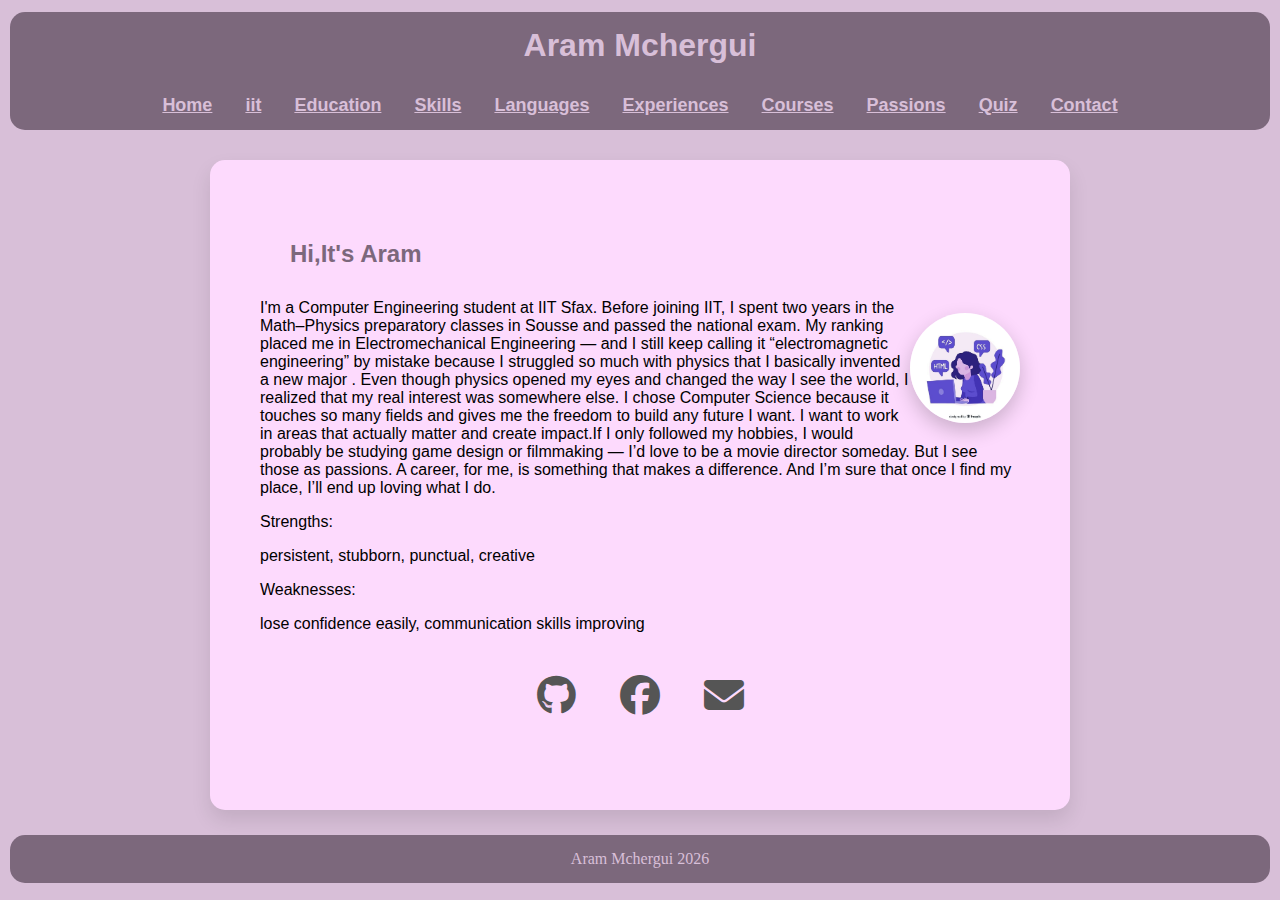
<file: index.html>
<!DOCTYPE html>
<html lang="en">
<head>
<meta charset="UTF-8">
<title>Aram Mchergui</title>
<head>
    <link rel="stylesheet" href="style.css" type="text/css">
    <link rel="stylesheet" href="https://cdnjs.cloudflare.com/ajax/libs/font-awesome/6.4.0/css/all.min.css">
</head>
<body><header>
    <h1>Aram Mchergui</h1>
    <nav class="bar" id="bar1">
        <a class="links" href="Home.html">Home</a></li>
        <a class="links" href="iit.html">iit</a></li>
        <a class="links" href="Education.html">Education</a>
        <a class="links" href="Skills.html">Skills</a>
        <a class="links" href="Languages.html">Languages</a>
        <a class="links" href="Experiences.html">Experiences</a>
        <a class="links" href="Courses.html">Courses</a>
        <a class="links" href="Passions.html">Passions</a>
        <a class="links" href="Quiz.html">Quiz</a>
        <a class="links" href="contact.html">Contact</a>
    </nav></header>
    <main><section class="pages"><h2>Hi,It's Aram</h2>
        <div class="homeimg"><img src="img/home.jpg" alt="home"></div>
        <p>I'm a Computer Engineering student at IIT Sfax. Before joining IIT, I spent two years in the Math–Physics preparatory classes in Sousse and passed the national exam. My ranking placed me in Electromechanical Engineering — and I still keep calling it “electromagnetic engineering” by mistake because I struggled so much with physics that I basically invented a new major . Even though physics opened my eyes and changed the way I see the world, I realized that my real interest was somewhere else. I chose Computer Science because it touches so many fields and gives me the freedom to build any future I want. I want to work in areas that actually matter and create impact.If I only followed my hobbies, I would probably be studying game design or filmmaking — I’d love to be a movie director someday. But I see those as passions. A career, for me, is something that makes a difference. And I’m sure that once I find my place, I’ll end up loving what I do.</p>
        <p>Strengths:</p><p>persistent, stubborn, punctual, creative</p>
        <p>Weaknesses:</p><p> lose confidence easily, communication skills improving</p></div>
        <div class="icons">
    <a target="_blank" href="https://github.com/arammc"><i class="fa-brands fa-github"></i></a>
    <a target="_blank" href="https://www.facebook.com/AramMChergui"><i class="fa-brands fa-facebook"></i></a>
    <a href="mailto:arammc469@gmail.com"><i class="fa-solid fa-envelope"></i></a>
</div>
</main>
<footer>Aram Mchergui 2026</footer>
</body>
</file>
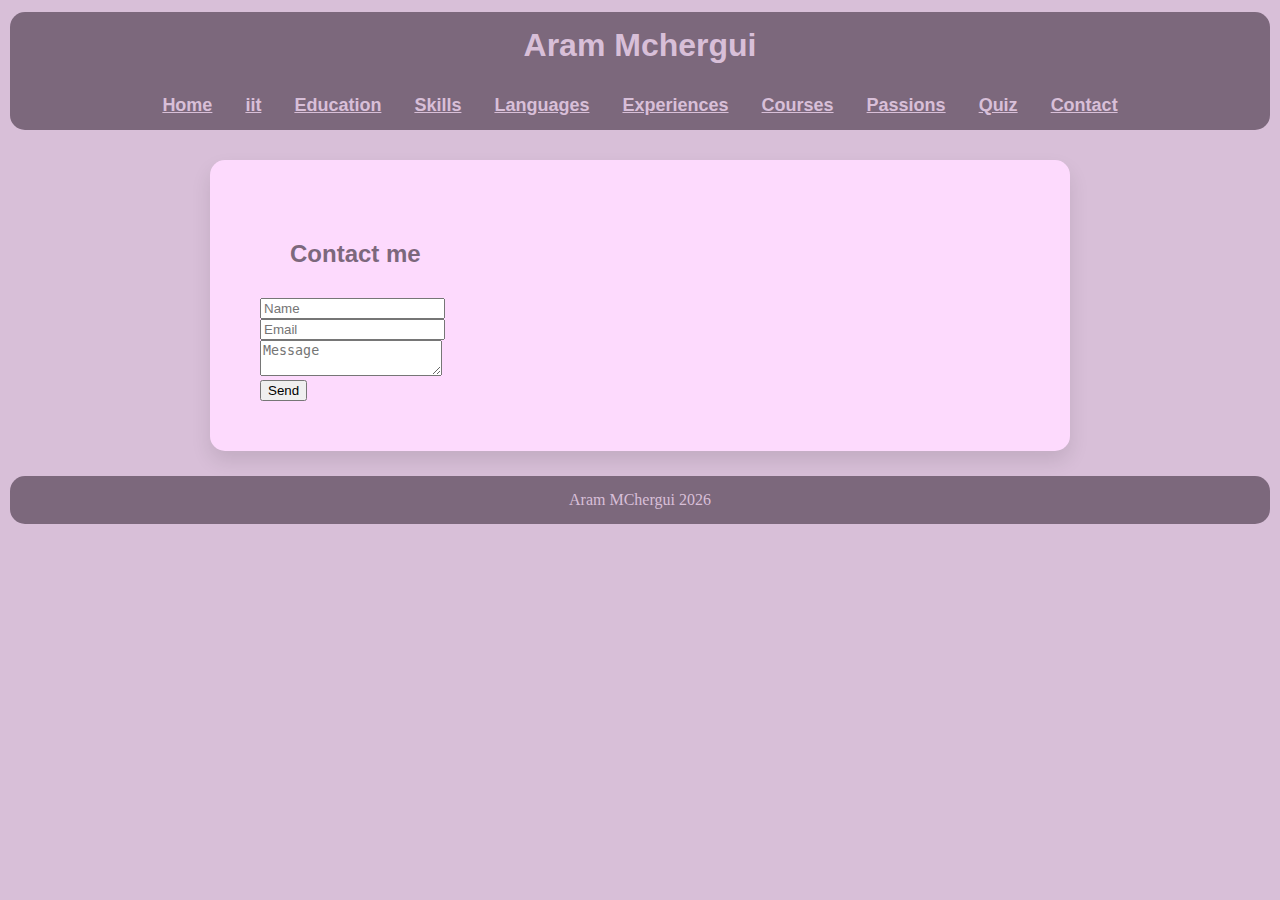
<file: Contact.html>
<!DOCTYPE html>
<html lang="en">
<head>
<meta charset="UTF-8">
<title>Aram Mchergui</title>
<head>
    <link rel="stylesheet" href="style.css" type="text/css">
</head>
<header>
    <h1>Aram Mchergui</h1>
    <nav class="bar" id="bar1">
        <a class="links" href="Home.html">Home</a></li>
        <a class="links" href="iit.html">iit</a></li>
        <a class="links" href="Education.html">Education</a>
        <a class="links" href="Skills.html">Skills</a>
        <a class="links" href="Languages.html">Languages</a>
        <a class="links" href="Experiences.html">Experiences</a>
        <a class="links" href="Courses.html">Courses</a>
        <a class="links" href="Passions.html">Passions</a>
        <a class="links" href="Quiz.html">Quiz</a>
        <a class="links" href="contact.html">Contact</a>
    </nav>
</header>
<main>
    <section class="pages">
        <h2>Contact me</h2>
        <form>
            <input type="text" placeholder="Name"><br>
            <input type="email" placeholder="Email"><br>
            <textarea placeholder="Message"></textarea><br>
            <button>Send</button>
        </form>
    </section>
</main>
<footer>
    Aram MChergui 2026
</footer>
</file>
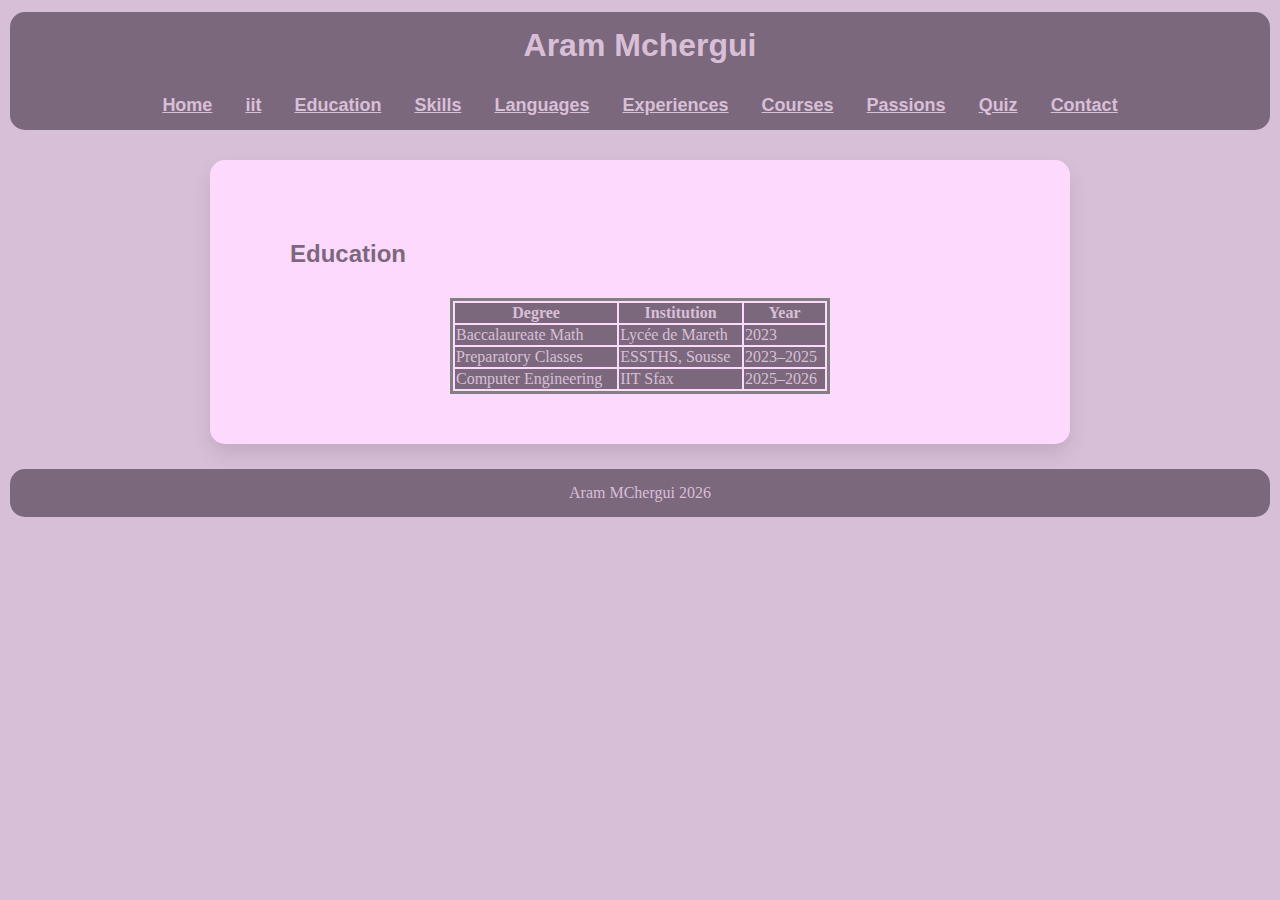
<file: Education.html>
<!DOCTYPE html>
<html lang="en">
<head>
<meta charset="UTF-8">
<title>Aram Mchergui</title>
<head>
    <link rel="stylesheet" href="style.css" type="text/css">
</head>
<header>
    <h1>Aram Mchergui</h1>
    <nav class="bar" id="bar1">
        <a class="links" href="Home.html">Home</a></li>
        <a class="links" href="iit.html">iit</a></li>
        <a class="links" href="Education.html">Education</a>
        <a class="links" href="Skills.html">Skills</a>
        <a class="links" href="Languages.html">Languages</a>
        <a class="links" href="Experiences.html">Experiences</a>
        <a class="links" href="Courses.html">Courses</a>
        <a class="links" href="Passions.html">Passions</a>
        <a class="links" href="Quiz.html">Quiz</a>
        <a class="links" href="contact.html">Contact</a>
    </nav>
</header>
<main>
    <section class="pages">
    <h2>Education</h2>
    <table>
        <tr><th>Degree</th><th>Institution</th><th>Year</th></tr>
        <tr><td>Baccalaureate Math</td><td>Lycée de Mareth</td><td>2023</td></tr>
        <tr><td>Preparatory Classes</td><td>ESSTHS, Sousse</td><td>2023–2025</td></tr>
        <tr><td>Computer Engineering</td><td>IIT Sfax</td><td>2025–2026</td></tr>
</table></section>
</main>
<footer>
    Aram MChergui 2026
</footer>
</file>
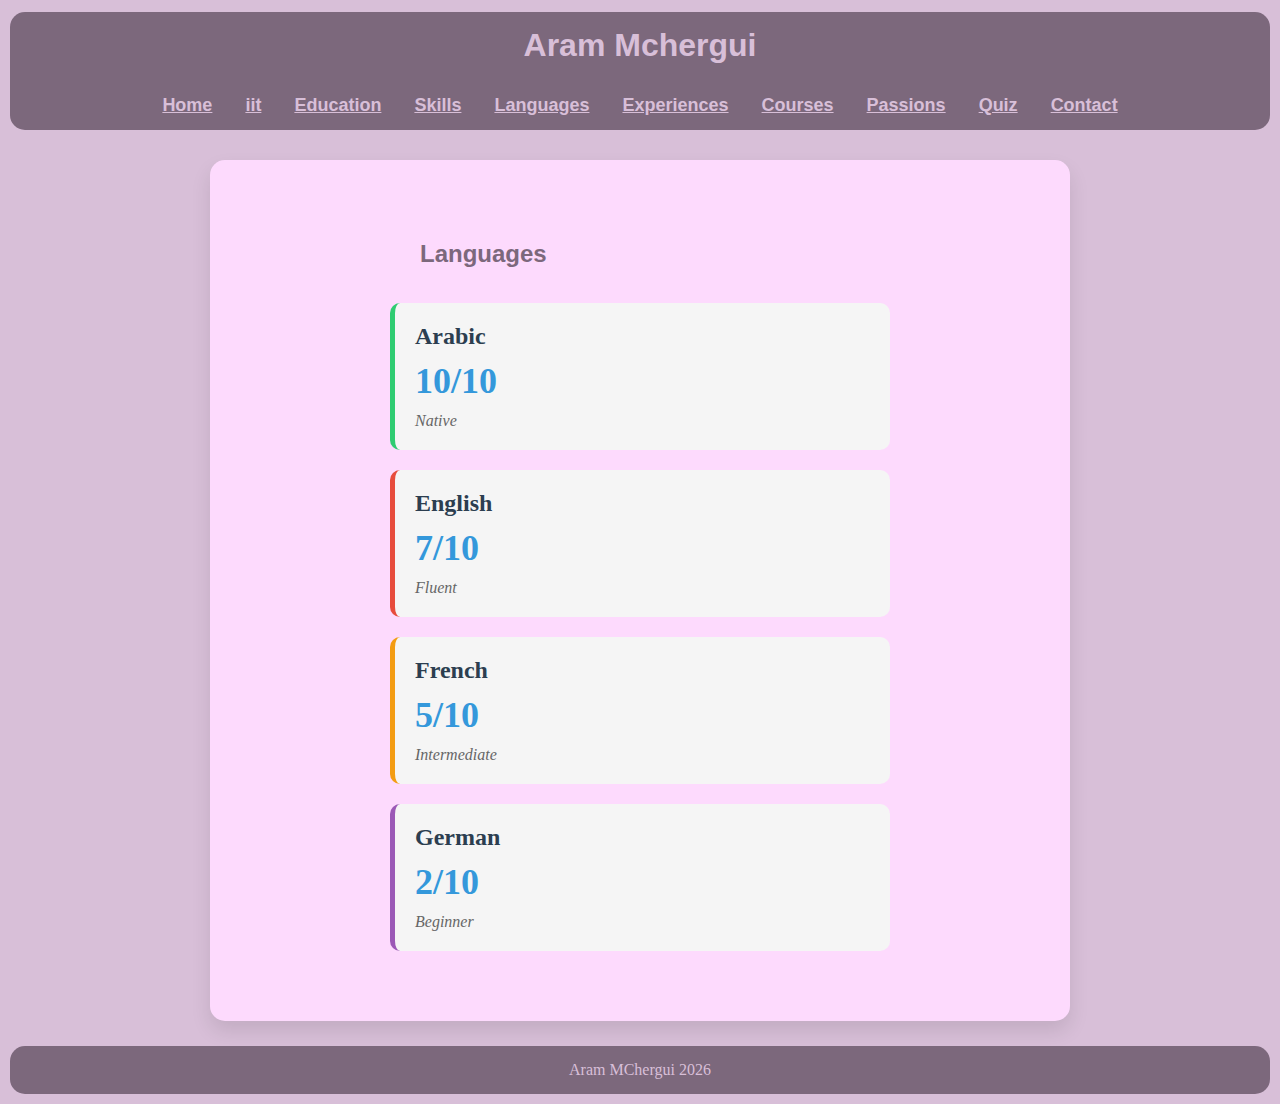
<file: Languages.html>
<!DOCTYPE html>
<html lang="en">
<head>
<meta charset="UTF-8">
<title>Aram Mchergui</title>
<head>
    <link rel="stylesheet" href="style.css" type="text/css">
</head>
<header>
    <h1>Aram Mchergui</h1>
    <nav class="bar" id="bar1">
        <a class="links" href="Home.html">Home</a></li>
        <a class="links" href="iit.html">iit</a></li>
        <a class="links" href="Education.html">Education</a>
        <a class="links" href="Skills.html">Skills</a>
        <a class="links" href="Languages.html">Languages</a>
        <a class="links" href="Experiences.html">Experiences</a>
        <a class="links" href="Courses.html">Courses</a>
        <a class="links" href="Passions.html">Passions</a>
        <a class="links" href="Quiz.html">Quiz</a>
        <a class="links" href="contact.html">Contact</a>
    </nav>
</header>
<main>
    <section class="pages">
        <div class="languages-simple">
    <h2>Languages</h2>
    
    <div class="lang-rating">
        <div class="lang-name">Arabic</div>
        <div class="lang-score">10/10</div>
        <div class="lang-desc">Native </div>
    </div>
    
    <div class="lang-rating">
        <div class="lang-name">English</div>
        <div class="lang-score">7/10</div>
        <div class="lang-desc">Fluent</div>
    </div>
    
    <div class="lang-rating">
        <div class="lang-name">French</div>
        <div class="lang-score">5/10</div>
        <div class="lang-desc">Intermediate </div>
    </div>
    
    <div class="lang-rating">
        <div class="lang-name">German</div>
        <div class="lang-score">2/10</div>
        <div class="lang-desc">Beginner</div>
    </div>
</div>
    </section>
</main>
<footer>
    Aram MChergui 2026
</footer>
</header>
</file>
<file: style.css>
body{
    background-color:thistle;
    margin:5px;
    padding:5px;

}
header{
    background-color:rgb(124, 104, 124);
    border-radius: 15px;
    margin:0;
    padding: 0;
    
}
header h1{
    font-family: Arial, Helvetica, sans-serif;
    margin:2px;
    padding:15px;
    text-align: center;
}
nav{
    display: flex;
    justify-content: center;
    gap:25px;
    padding: 10px;
}
nav a{
    margin:2px;
    padding:2px;
    color:thistle;
    font-family: 'Segoe UI', Tahoma, Geneva, Verdana, sans-serif;
    font-size: large;
    font-weight:bold;
}
nav a:hover{
    border-style: solid;
    border-color:rgb(169, 145, 169);
    border-radius: 7px;
    background-color:rgb(169,145,169);
}
h1{
    color:thistle;
}
h2{
    color:rgb(124, 104, 124);
    padding:15px;
    margin:15px;
    font-size:x-large;
    font-weight: bolder;
    font-family: 'Lucida Sans', 'Lucida Sans Regular', 'Lucida Grande', 'Lucida Sans Unicode', Geneva, Verdana, sans-serif;
}
.pages{
    background:rgb(253, 218, 253);
    border-radius:15px;
    padding:50px;
    margin-top: 30px;
    margin-left: 200px;
    margin-right: 200px;
    margin-bottom:25px;
    box-shadow:0 10px 20px rgba(0,0,0,0.1);}
p{
    font-family:'Trebuchet MS', 'Lucida Sans Unicode', 'Lucida Grande', 'Lucida Sans', Arial, sans-serif;
}
footer{
    background-color:rgb(124, 104, 124);
    border-radius: 15px;
    padding: 15px;
    text-align: center;
    color:thistle;
}
img{
    margin: 15px auto;    
    border-radius: 100px;  
    box-shadow: 0 8px 20px rgba(0,0,0,0.2); 
    max-width: 100%;     
    height: 110px;
    width:110px
}
th,tr{
    background-color: rgb(124, 104, 124);
    color: thistle;
}
table{
    border-style: solid;
    margin-left: auto;
    margin-right: auto;
    width:50%;
    height:50%;
}
.icons {
    text-align: center;
    margin: 40px 0;
}

.icons a {
    display: inline-block;
    margin: 0 20px;
    font-size: 40px; 
    color: #555; 
    transition: all 0.3s ease;
}

.icons a:hover {
    transform: scale(1.2);
}
.homeimg{
    float:right;
}
.passionimg{
    float:right;
}
.languages-simple {
    max-width: 500px;
    margin: 0 auto;
}

.lang-rating {
    background: #f5f5f5;
    margin: 20px 0;
    padding: 20px;
    border-radius: 10px;
    border-left: 5px solid #3498db;
}

.lang-name {
    font-size: 24px;
    font-weight: bold;
    color: #2c3e50;
}

.lang-score {
    font-size: 36px;
    font-weight: bold;
    color: #3498db;
    margin: 10px 0;
}

.lang-desc {
    color: #666;
    font-style: italic;
}
.lang-rating:nth-child(2) { border-left-color: #2ecc71; } 
.lang-rating:nth-child(3) { border-left-color: #e74c3c; } 
.lang-rating:nth-child(4) { border-left-color: #f39c12; } 
.lang-rating:nth-child(5) { border-left-color: #9b59b6; }
</file>
